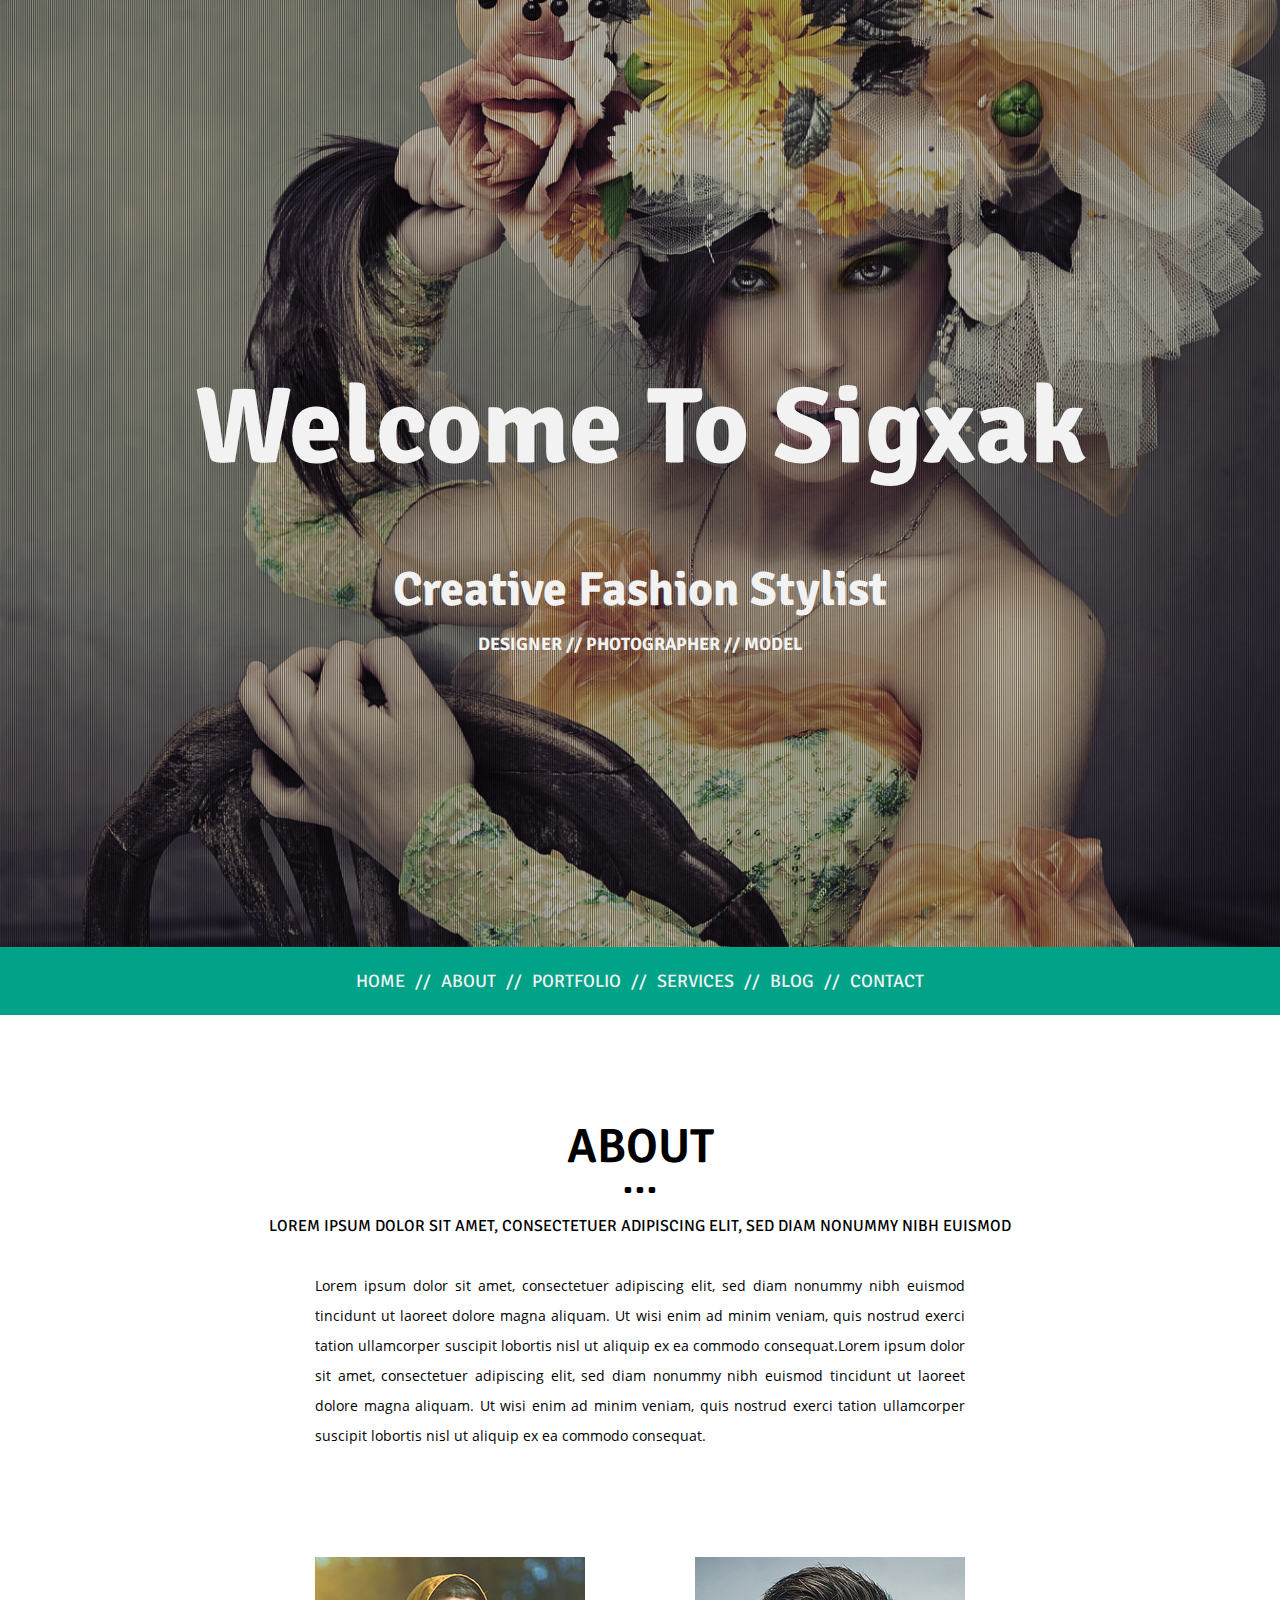
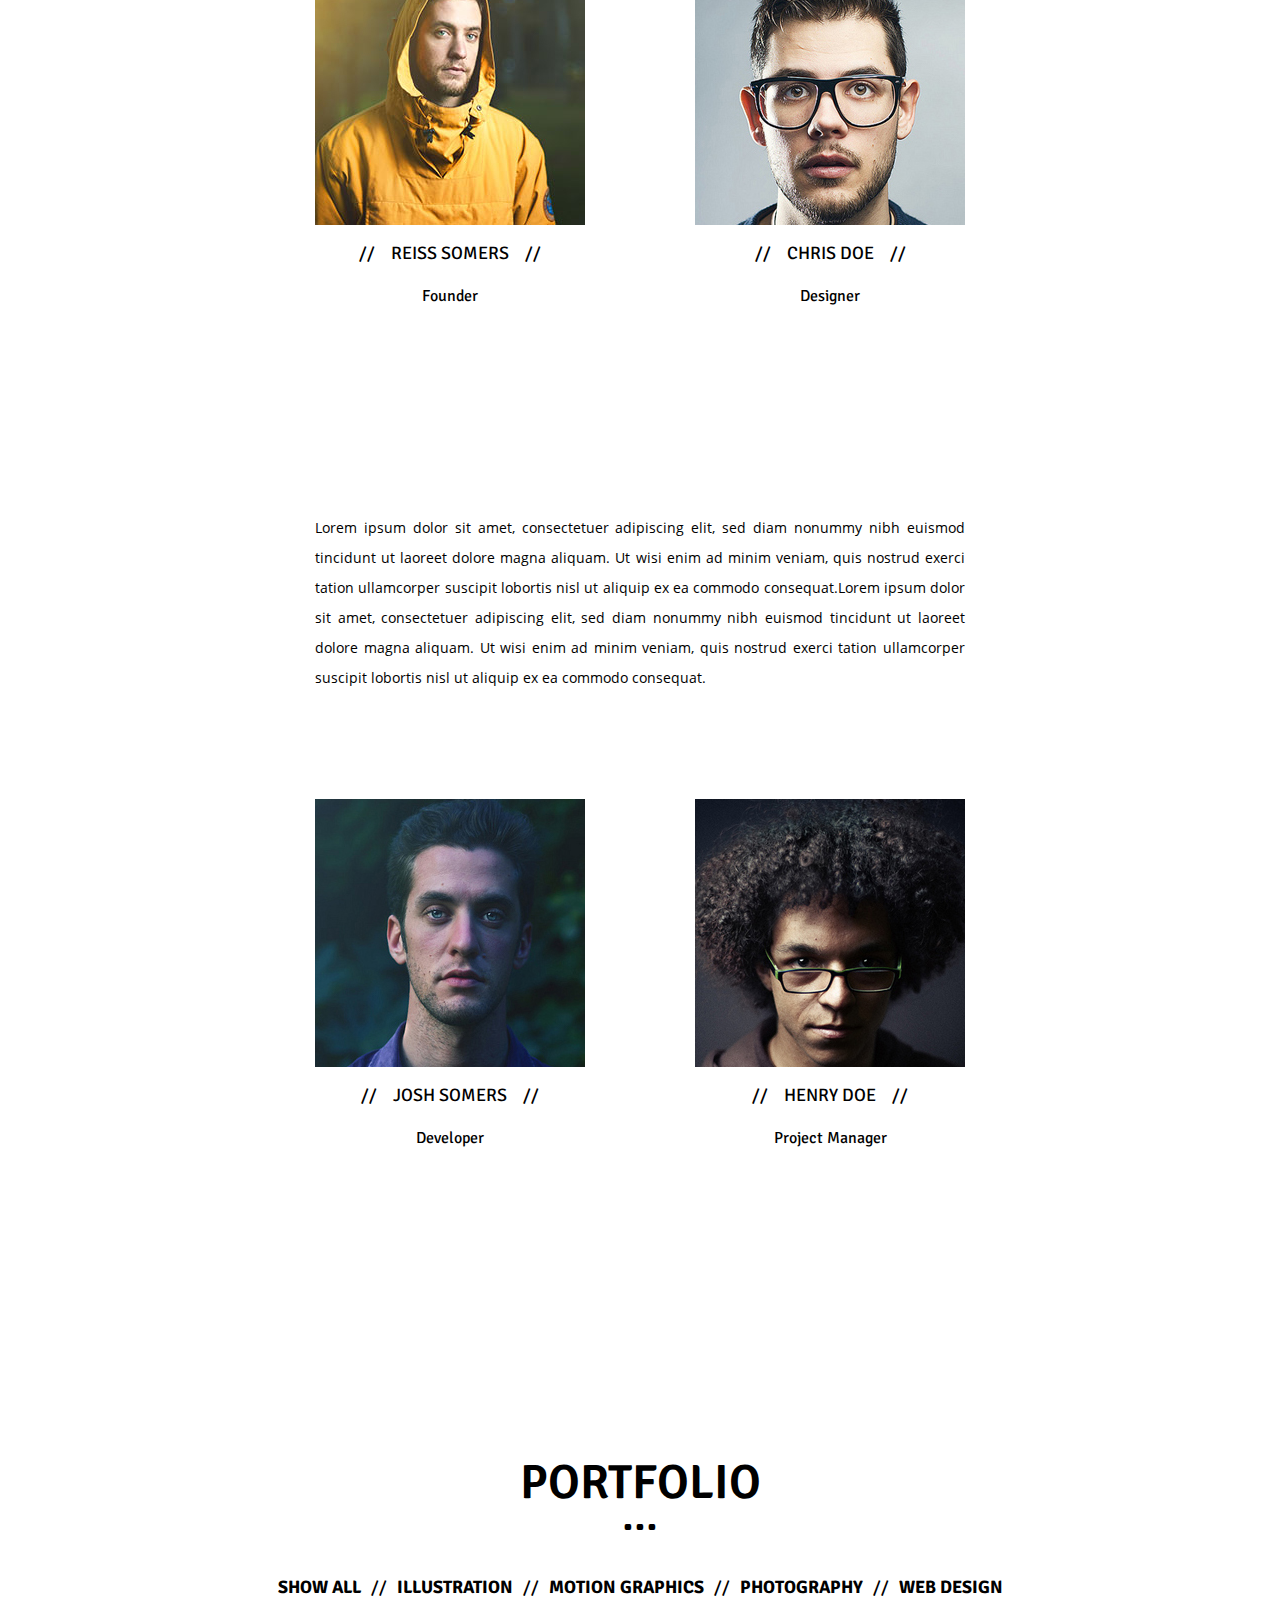
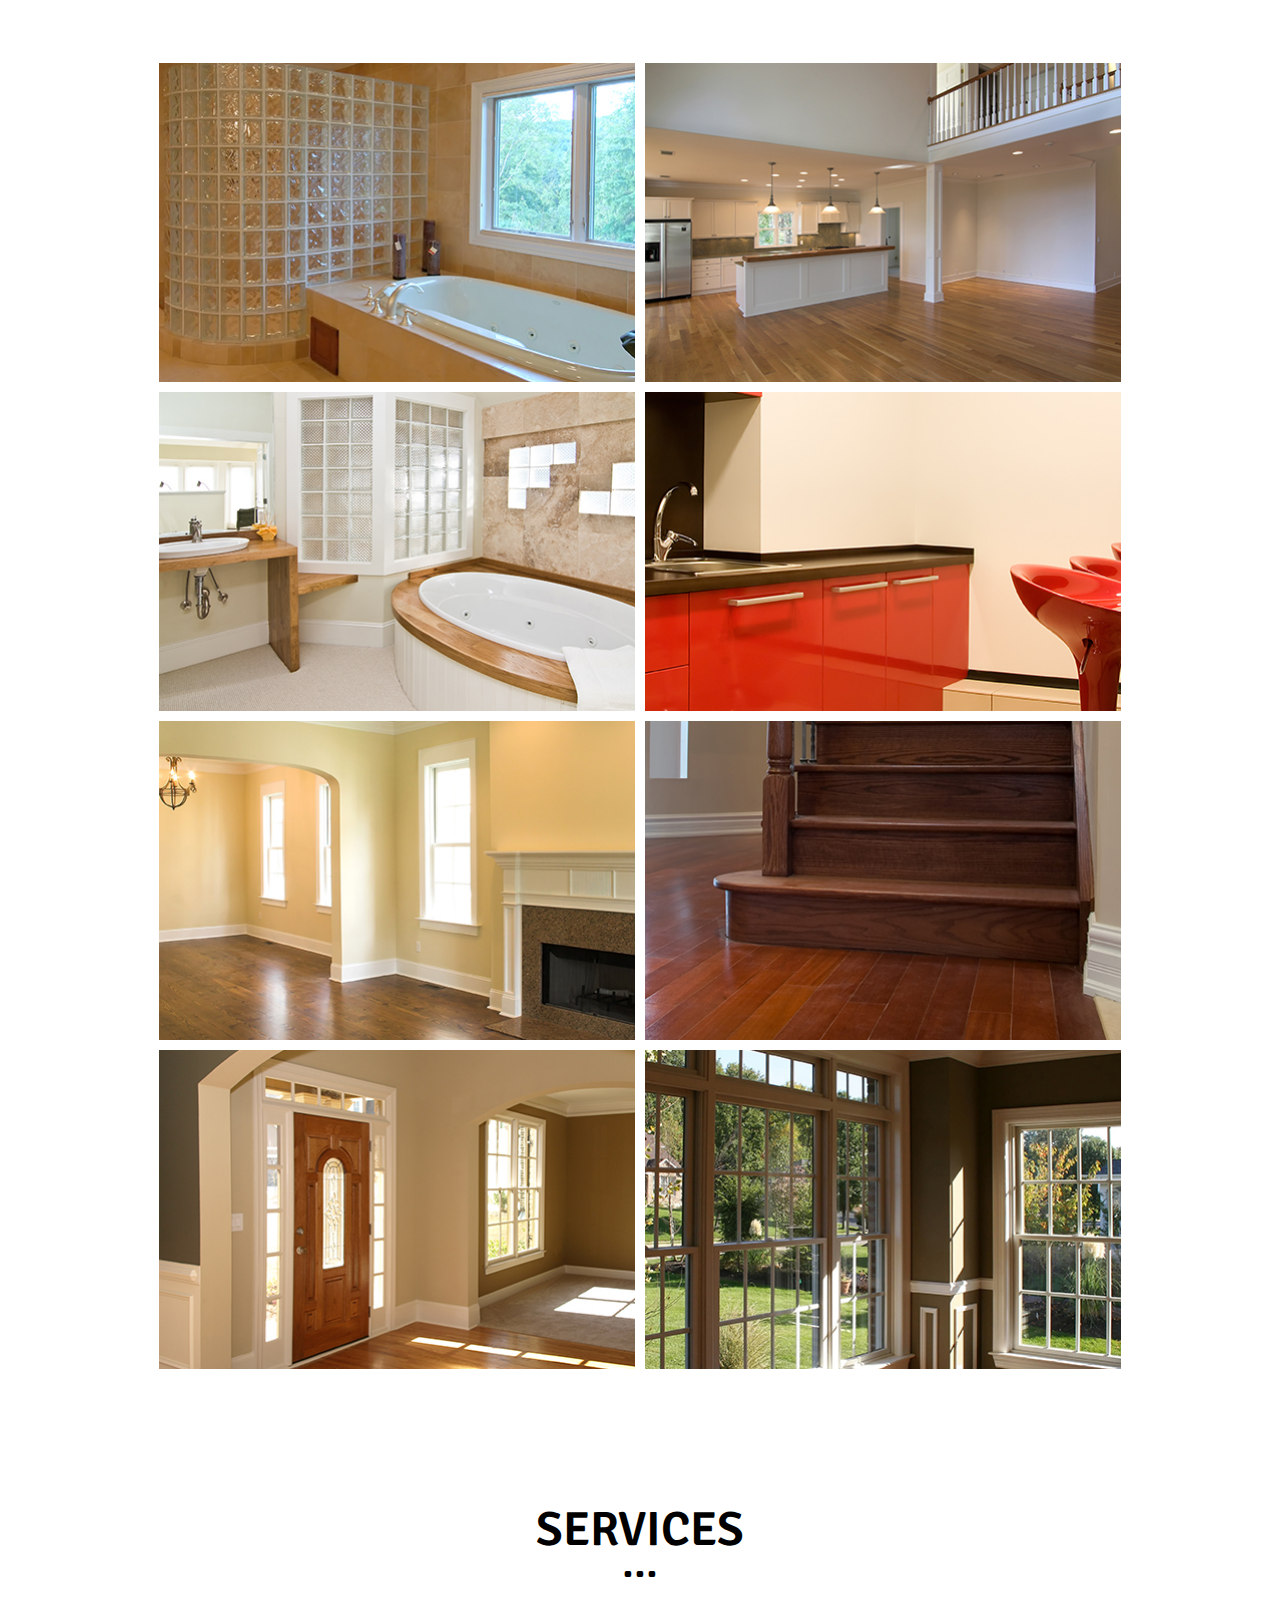
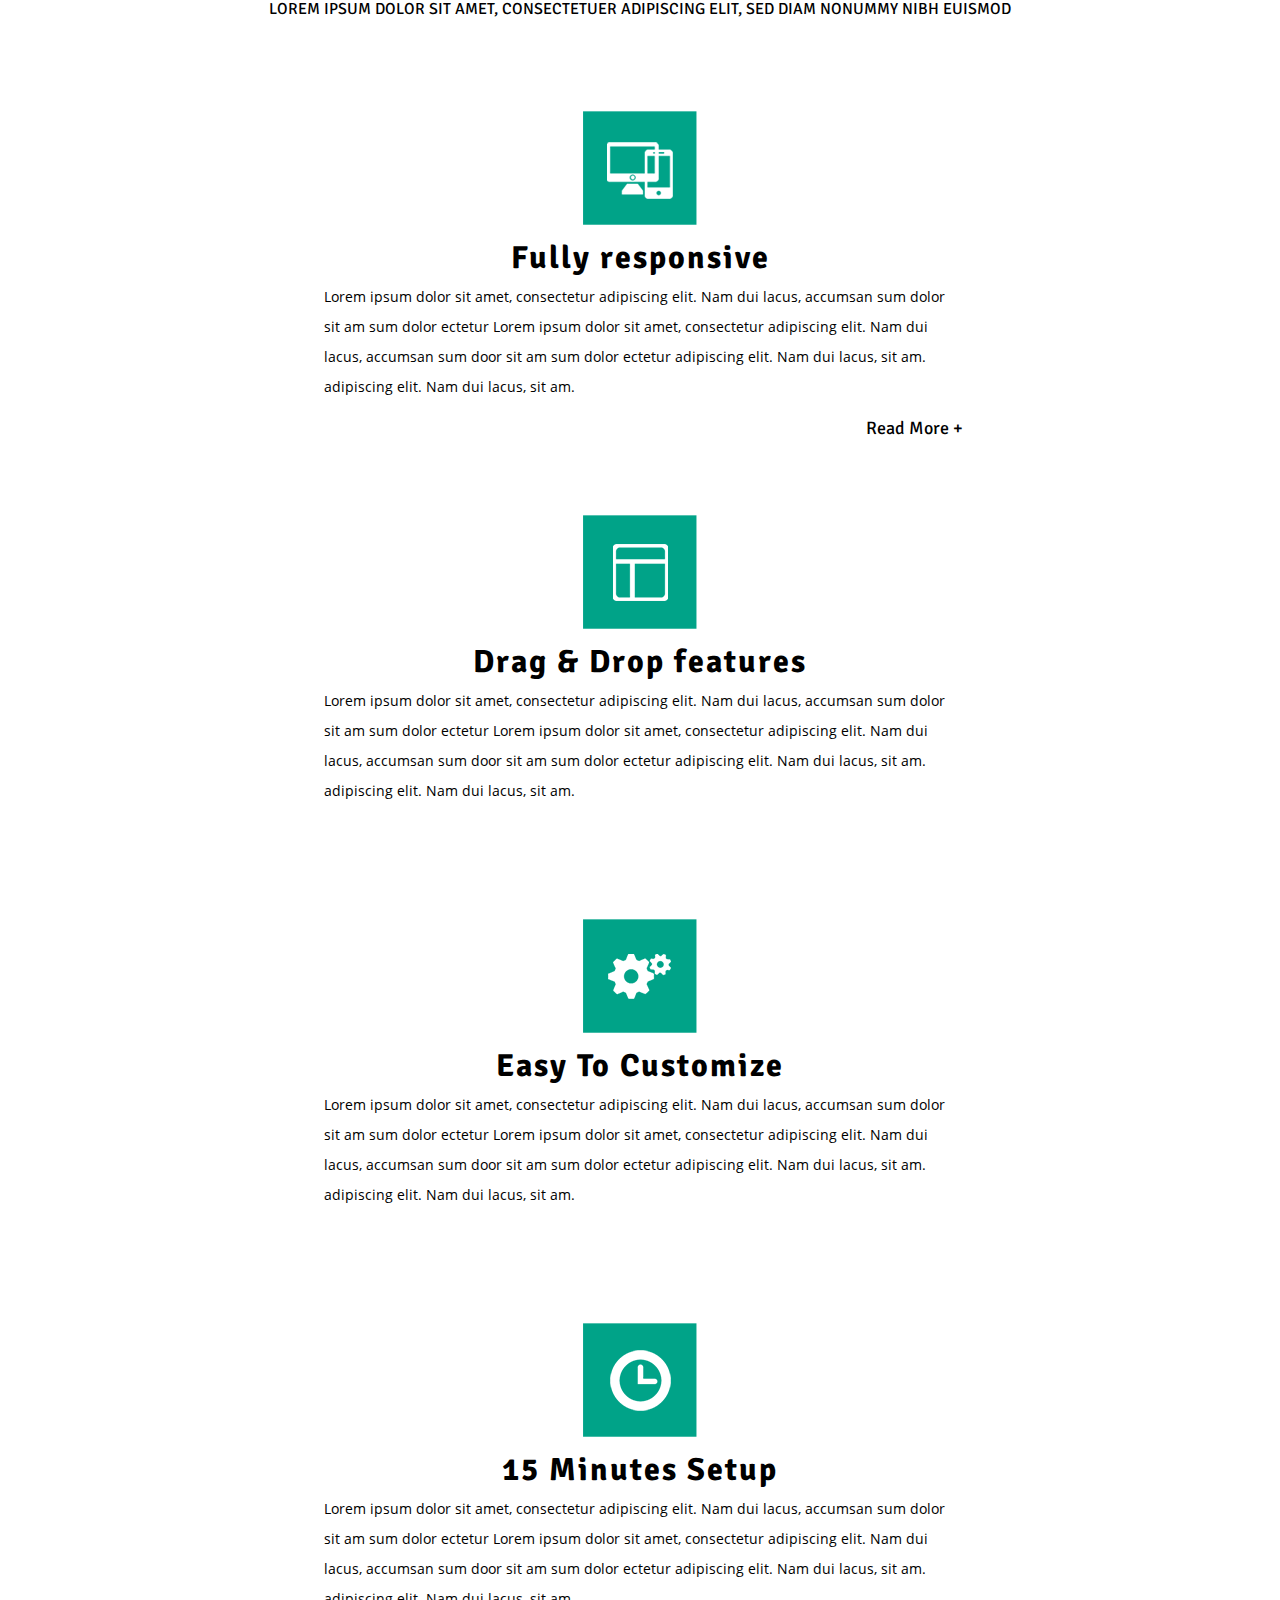
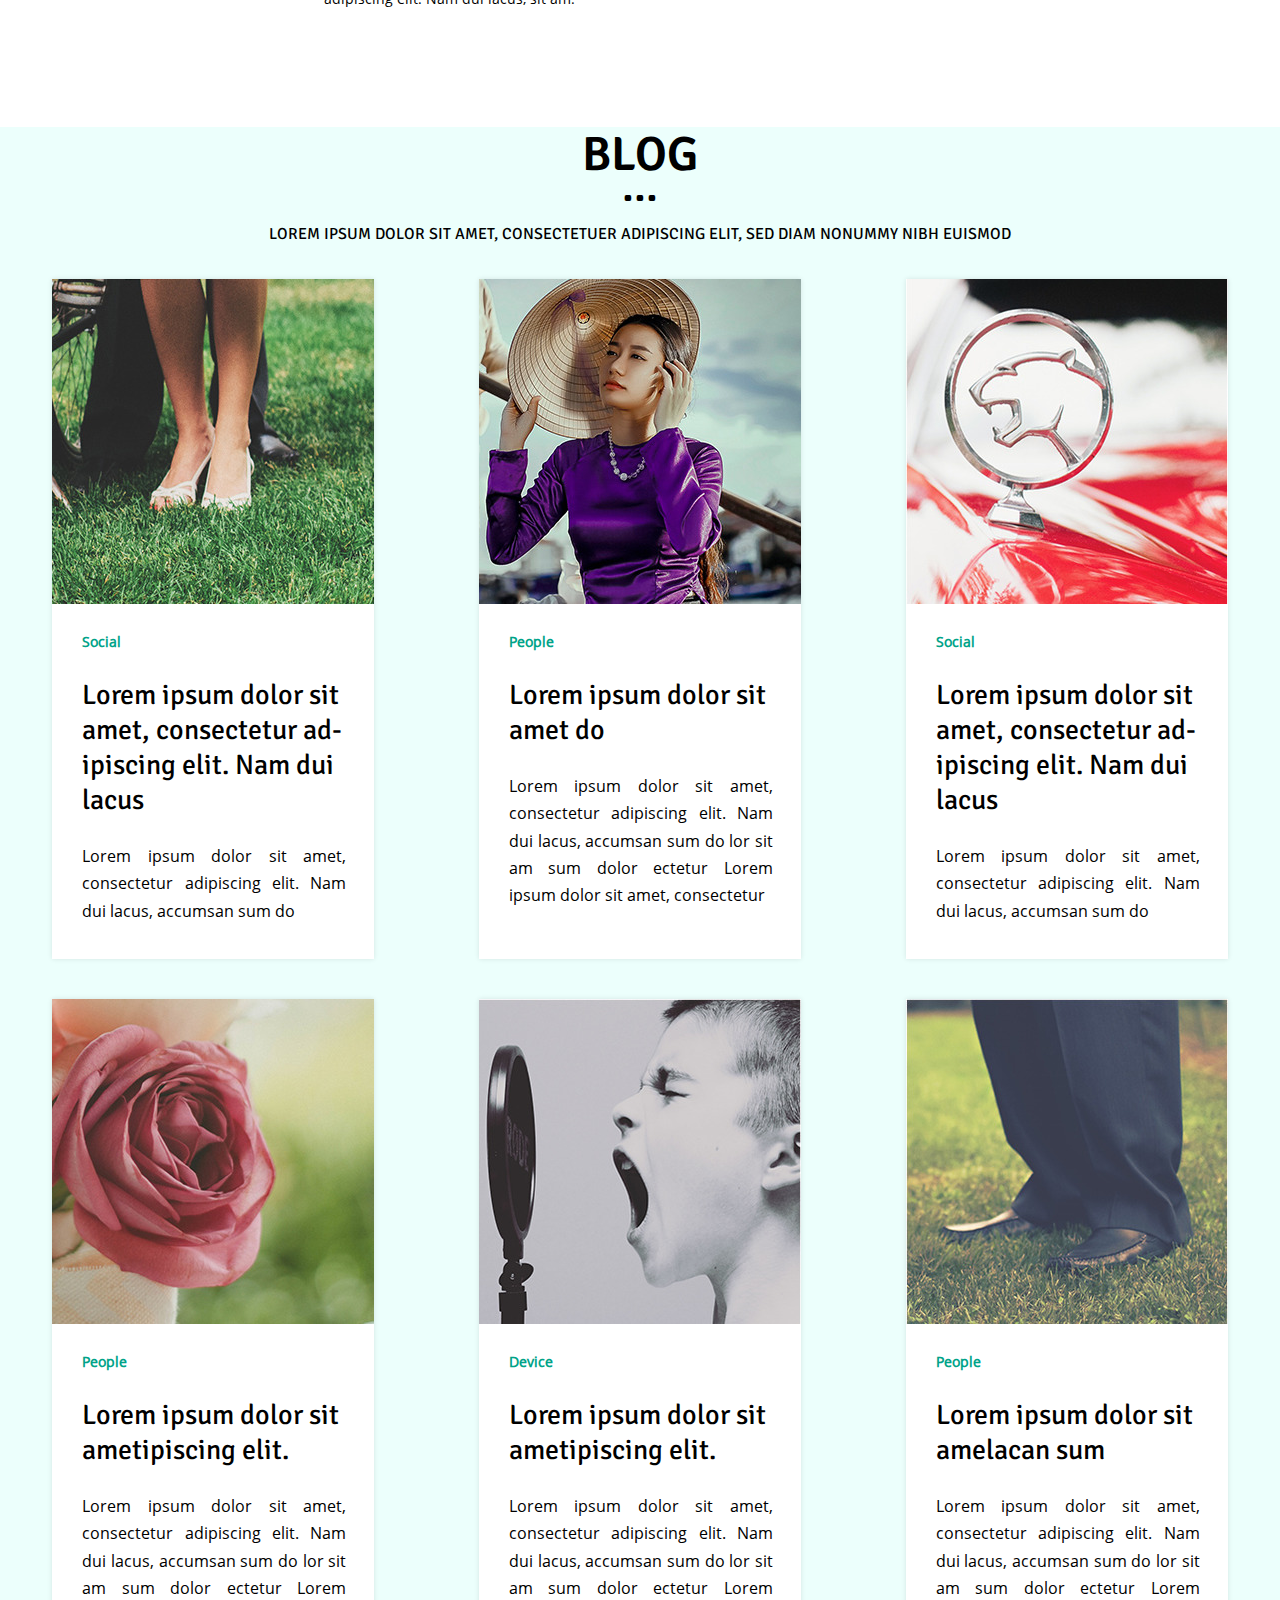
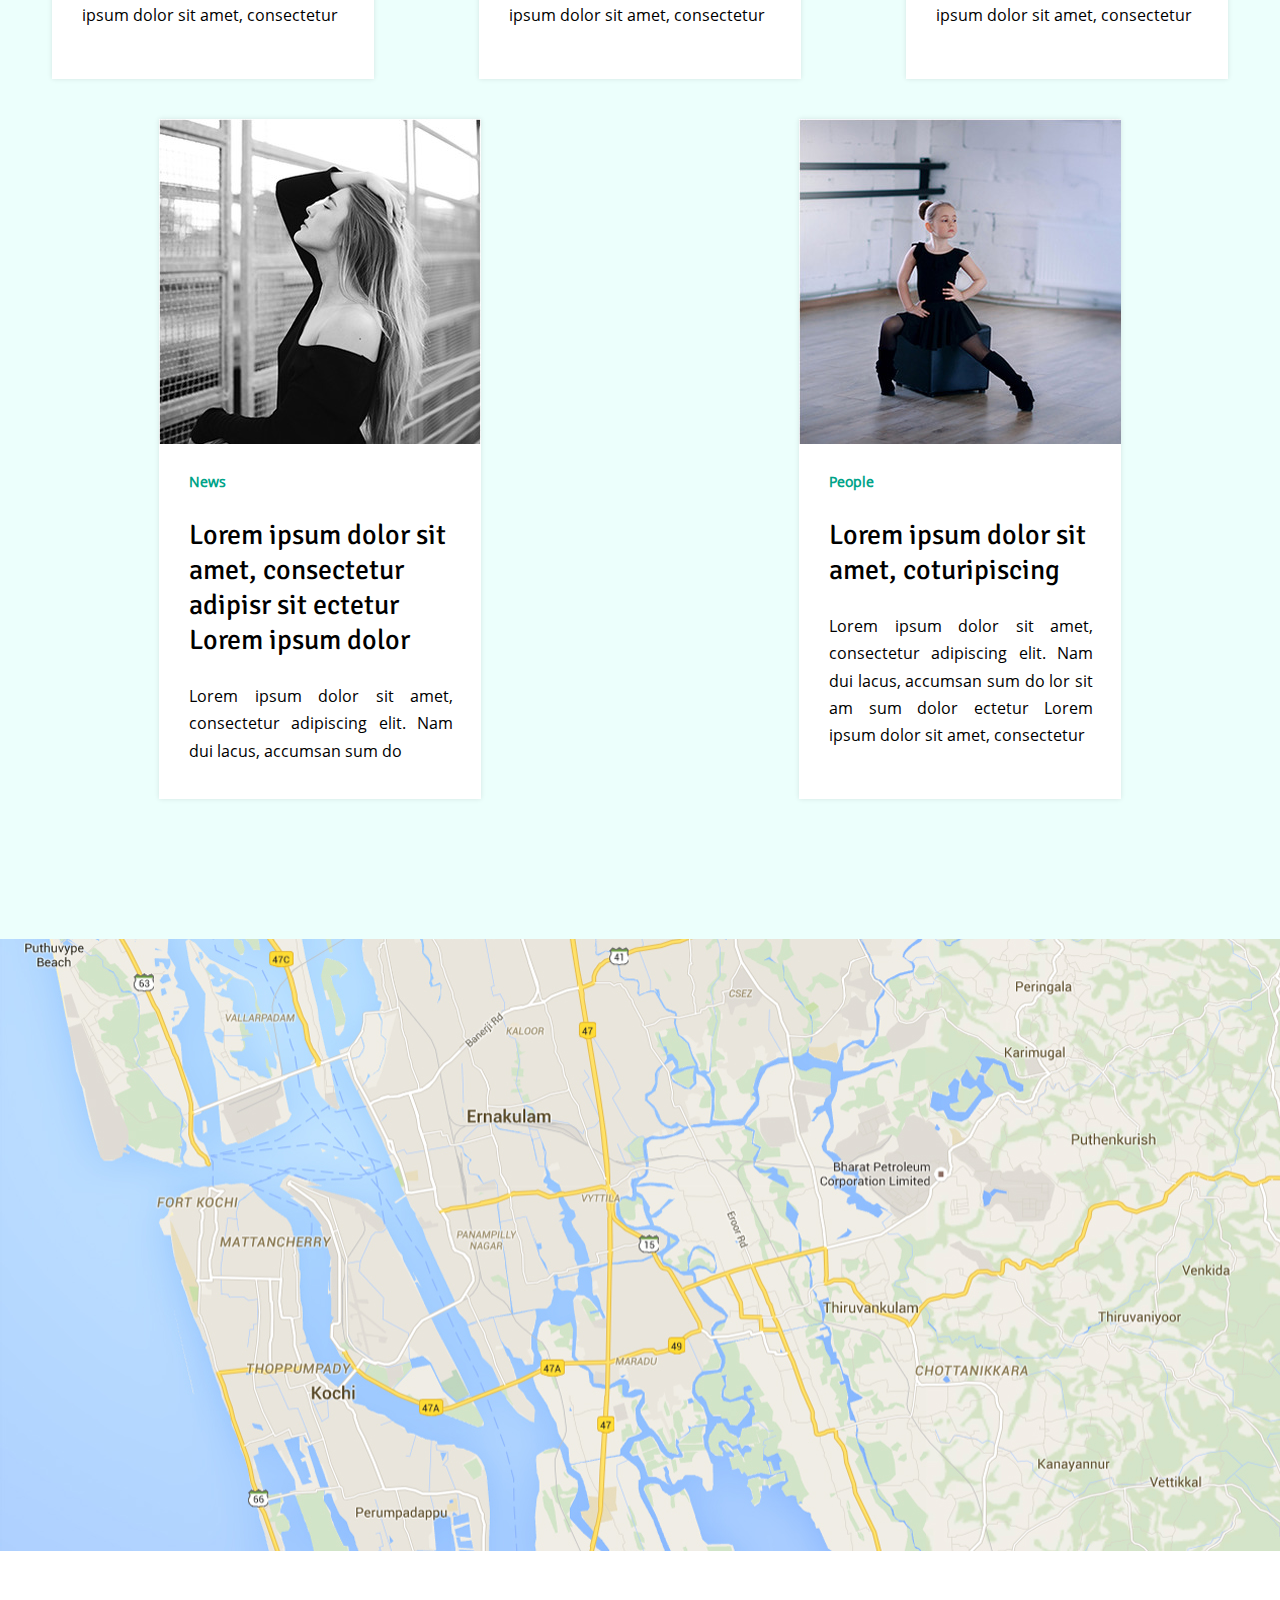
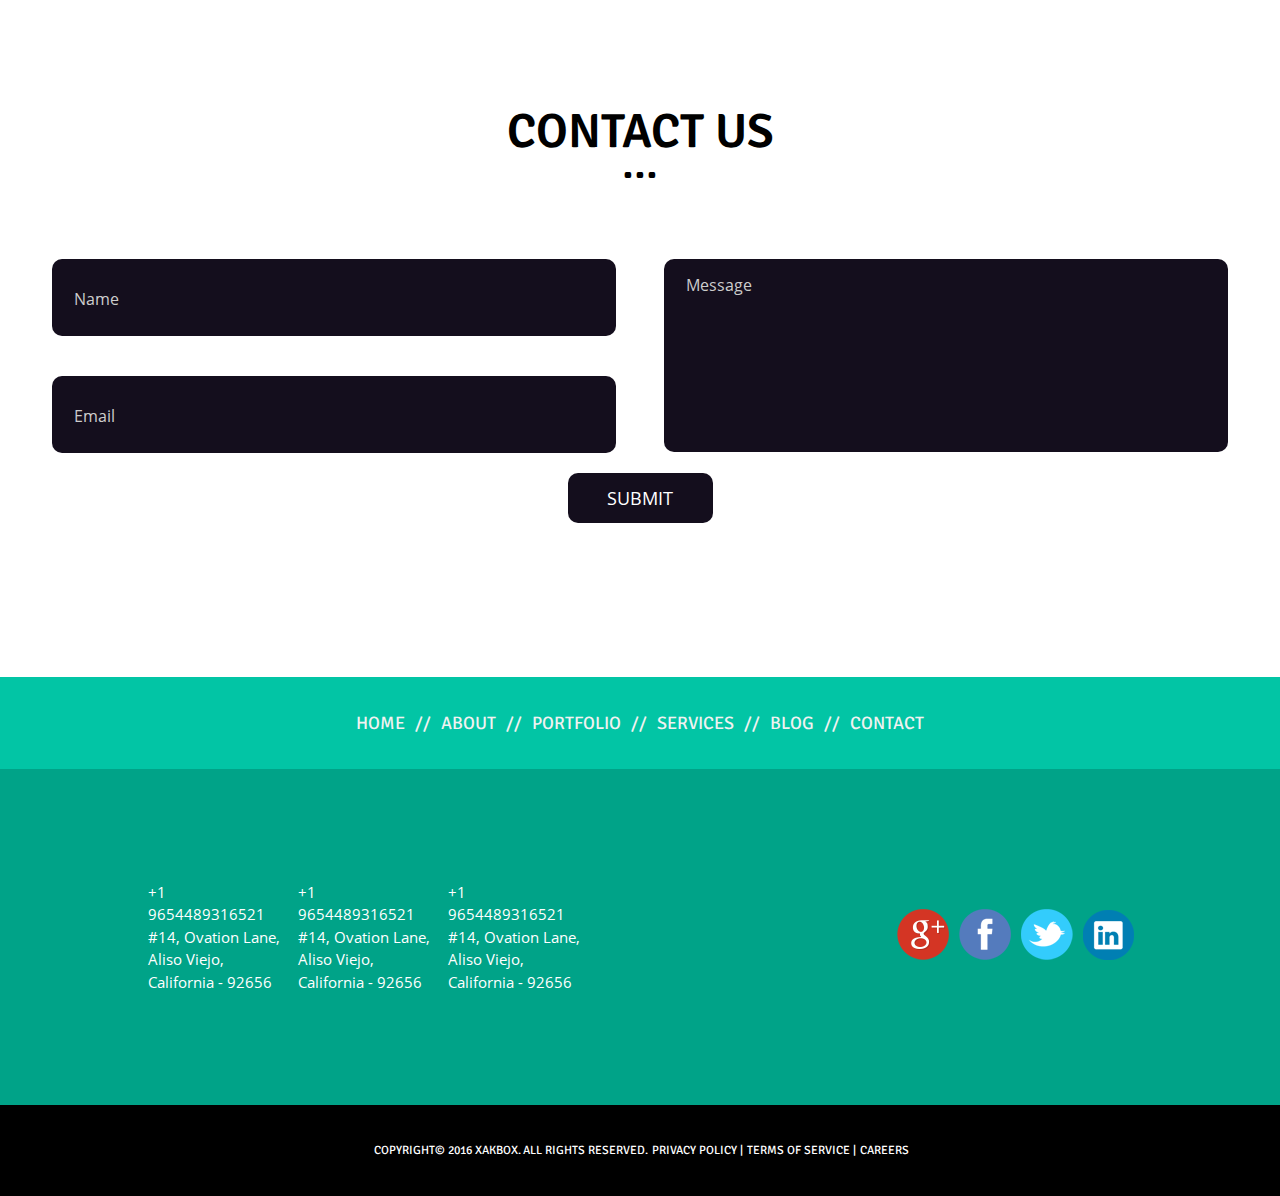
<file: Sighak-landing-page/index.html>
<!DOCTYPE html>
<html lang="en">
<head>
	<meta charset="UTF-8">
	<meta name="viewport" content="width=device-width,initial-scale=1">
	<link rel="stylesheet" href="styles/style.css">
	<link rel="stylesheet" href="styles/normalize.css">
	<link rel="stylesheet" href="styles/fonts.css">
	<link href="https://fonts.googleapis.com/css?family=Signika:400,600" rel="stylesheet">
	<title>Document</title>
</head>
<body>



<header class="header">

	<div class="header__background">


		<h1 class="background__title">Welcome To Sigxak</h1>
		<span class="title__description">Creative Fashion Stylist</span>
		<span class="title___description">Designer // Photographer // Model</span>


	</div>


	<div class="header__nav">

		<div class="header__logo">

			<a href="first_landing.html" class="logo__link"><img src="images/logo3.png" alt="SigHak" class="logo__img"></a>

		</div>


		<ul class="nav__menu">

			<li class="menu__items"><a href="#1" class="menu__links">Home</a></li>
			<li class="menu__items"><a href="#2" class="menu__links">About</a></li>
			<li class="menu__items"><a href="#3" class="menu__links">Portfolio</a></li>
			<li class="menu__items"><a href="#4" class="menu__links">Services</a></li>
			<li class="menu__items"><a href="#5" class="menu__links">Blog</a></li>
			<li class="menu__items"><a href="#6" class="menu__links">Contact</a></li>


		</ul>


		<div class="nav__menu__burger">

			<span class="burger__menu"></span>

		</div>

		<div class="nav__menu__background">


		</div>

	</div>

</header>



<section class="about">


	<div class="about__wrapper">

		<div class="about__title__description__wrapper">

			<span class="about__title">About</span>

			<p class="about__description">Lorem ipsum dolor sit amet, consectetuer adipiscing elit, sed diam nonummy nibh euismod</p>

		</div>


		<div class="about__content__wrapper">


				<div class="about__content__elements">

					<span class="about__content__text">Lorem ipsum dolor sit amet, consectetuer adipiscing elit, sed diam nonummy nibh euismod tincidunt ut laoreet dolore magna aliquam. Ut wisi enim ad minim veniam, quis nostrud exerci tation ullamcorper suscipit lobortis nisl ut aliquip ex ea commodo consequat.Lorem ipsum dolor sit amet, consectetuer adipiscing elit, sed diam nonummy nibh euismod tincidunt ut laoreet dolore magna aliquam. Ut wisi enim ad minim veniam, quis nostrud exerci tation ullamcorper suscipit lobortis nisl ut aliquip ex ea commodo consequat. </span>


					<div class="about__creators">


						<div class="creators__image__info">
							<img src="images/reiss.jpg" alt="" class="creator__image">
							<p class="creator__name">Reiss Somers</p>
							<p class="creator__position">Founder</p>
							<p class="creator__about__info">Lorem ipsum par de late ddolor sit amet, consectetuer adipiscing fe elit, sed diam Lorem ipsum dolor ret tes ople sit amet, consectetuer adipiscing elit, sed diam</p>
							<div class="creator__social__links">
								<a href="#7"><img src="images/facebook.png" alt="" class="social__image"></a>
								<a href="#8"><img src="images/twitter.png" alt="" class="social__image"></a>
								<a href="#9"><img src="images/instagram.png" alt="" class="social__image"></a>
								<a href="#10"><img src="images/vimeo.png" alt="" class="social__image"></a>
							</div>
						</div>

						<div class="creators__image__info">
							<img src="images/chris.jpg" alt="" class="creator__image">
							<p class="creator__name">Chris Doe</p>
							<p class="creator__position">Designer</p>
							<p class="creator__about__info">Lorem ipsum par de late ddolor sit amet, consectetuer adipiscing fe elit, sed diam Lorem ipsum dolor ret tes ople sit amet, consectetuer adipiscing elit, sed diam</p>
							<div class="creator__social__links">
								<a href="#7"><img src="images/facebook.png" alt="" class="social__image"></a>
								<a href="#8"><img src="images/twitter.png" alt="" class="social__image"></a>
								<a href="#9"><img src="images/instagram.png" alt="" class="social__image"></a>
								<a href="#10"><img src="images/vimeo.png" alt="" class="social__image"></a>
							</div>
						</div>
					</div>



				</div>


				<div class="about__content__elements">

					<span class="about__content__text">Lorem ipsum dolor sit amet, consectetuer adipiscing elit, sed diam nonummy nibh euismod tincidunt ut laoreet dolore magna aliquam. Ut wisi enim ad minim veniam, quis nostrud exerci tation ullamcorper suscipit lobortis nisl ut aliquip ex ea commodo consequat.Lorem ipsum dolor sit amet, consectetuer adipiscing elit, sed diam nonummy nibh euismod tincidunt ut laoreet dolore magna aliquam. Ut wisi enim ad minim veniam, quis nostrud exerci tation ullamcorper suscipit lobortis nisl ut aliquip ex ea commodo consequat. </span>


					<div class="about__creators">

						<div class="creators__image__info">
							<img src="images/josh.jpg" alt="" class="creator__image">
							<p class="creator__name">Josh Somers</p>
							<p class="creator__position">Developer</p>
							<p class="creator__about__info">Lorem ipsum par de late ddolor sit amet, consectetuer adipiscing fe elit, sed diam Lorem ipsum dolor ret tes ople sit amet, consectetuer adipiscing elit, sed diam</p>
							<div class="creator__social__links">
								<a href="#7"><img src="images/facebook.png" alt="" class="social__image"></a>
								<a href="#8"><img src="images/twitter.png" alt="" class="social__image"></a>
								<a href="#9"><img src="images/instagram.png" alt="" class="social__image"></a>
								<a href="#10"><img src="images/vimeo.png" alt="" class="social__image"></a>
							</div>
						</div>

						<div class="creators__image__info">
							<img src="images/henry.jpg" alt="" class="creator__image">
							<p class="creator__name">Henry Doe</p>
							<p class="creator__position">Project Manager</p>
							<p class="creator__about__info">Lorem ipsum par de late ddolor sit amet, consectetuer adipiscing fe elit, sed diam Lorem ipsum dolor ret tes ople sit amet, consectetuer adipiscing elit, sed diam</p>
							<div class="creator__social__links">
								<a href="#7"><img src="images/facebook.png" alt="" class="social__image"></a>
								<a href="#8"><img src="images/twitter.png" alt="" class="social__image"></a>
								<a href="#9"><img src="images/instagram.png" alt="" class="social__image"></a>
								<a href="#10"><img src="images/vimeo.png" alt="" class="social__image"></a>
							</div>
						</div>
					</div>

				</div>


		</div>



	</div>


</section>


<section class="portfolio">


	<div class="portfolio__title__description__wrapper">

		<span class="portfolio__title">Portfolio</span>

		<ul class="portfolio__description__menu">

			<li class="portfolio__menu__items"><a href="#11" class="portfolio__menu__links">Show All</a></li>
			<li class="portfolio__menu__items"><a href="#12" class="portfolio__menu__links">Illustration</a></li>
			<li class="portfolio__menu__items"><a href="#13" class="portfolio__menu__links">Motion Graphics</a></li>
			<li class="portfolio__menu__items"><a href="#14" class="portfolio__menu__links">Photography</a></li>
			<li class="portfolio__menu__items"><a href="#15" class="portfolio__menu__links">Web Design</a></li>


		</ul>

	</div>




	<div class="portfolio__content__wrapper">

		<div class="portfolio__content__item" onclick="">
			<p class="portfolio__img__title">App Landing Page</p>
			<p class="portfolio__img__description">Web Design</p>
			<span class="portfolio__img__item"></span>
			<img src="images/portfolio_images/1.jpg" alt="" width="475.75" class="portfolio__img">
        </div>

		<div class="portfolio__content__item" onclick="">
			<p class="portfolio__img__title">App Landing Page</p>
			<p class="portfolio__img__description">Web Design</p>
			<span class="portfolio__img__item"></span>
			<img src="images/portfolio_images/2.jpg" alt="" width="475.75" class="portfolio__img">
		</div>

		<div class="portfolio__content__item" onclick="">
			<p class="portfolio__img__title">App Landing Page</p>
			<p class="portfolio__img__description">Web Design</p>
			<span class="portfolio__img__item"></span>
			<img src="images/portfolio_images/3.jpg" alt="" width="475.75" class="portfolio__img">
		</div>

		<div class="portfolio__content__item" onclick="">
			<p class="portfolio__img__title">App Landing Page</p>
			<p class="portfolio__img__description">Web Design</p>
			<span class="portfolio__img__item"></span>
			<img src="images/portfolio_images/4.jpg" alt="" width="475.75" class="portfolio__img">
		</div>

		<div class="portfolio__content__item" onclick="">
			<p class="portfolio__img__title">App Landing Page</p>
			<p class="portfolio__img__description">Web Design</p>
			<span class="portfolio__img__item"></span>
			<img src="images/portfolio_images/5.jpg" alt="" width="475.75" class="portfolio__img">
		</div>

		<div class="portfolio__content__item" onclick="">
			<p class="portfolio__img__title">App Landing Page</p>
			<p class="portfolio__img__description">Web Design</p>
			<span class="portfolio__img__item"></span>
			<img src="images/portfolio_images/6.jpg" alt="" width="475.75" class="portfolio__img">
		</div>

		<div class="portfolio__content__item" onclick="">
			<p class="portfolio__img__title">App Landing Page</p>
			<p class="portfolio__img__description">Web Design</p>
			<span class="portfolio__img__item"></span>
			<img src="images/portfolio_images/7.jpg" alt="" width="475.75" class="portfolio__img">
		</div>

		<div class="portfolio__content__item" onclick="">
			<p class="portfolio__img__title">App Landing Page</p>
			<p class="portfolio__img__description">Web Design</p>
			<span class="portfolio__img__item"></span>
			<img src="images/portfolio_images/8.jpg" alt="" width="475.75" class="portfolio__img">
		</div>


	</div>


</section>



<section class="services">

	<div class="services__wrapper">

		<div class="services__title__description__wrapper">

			<span class="services__title">Services</span>

			<p class="services__description">Lorem ipsum dolor sit amet, consectetuer adipiscing elit, sed diam nonummy nibh euismod</p>

		</div>



		<div class="services__content__wrapper">

			<div class="services__advantage__block">

				<div class="services__advantage__item">

					<span class="advantage__image"></span>
					<h1 class="advantage__title">Fully responsive</h1>
					<p class="advantage__text">Lorem ipsum dolor sit amet, consectetur adipiscing elit. Nam dui lacus, accumsan sum dolor sit am sum dolor ectetur Lorem ipsum dolor sit amet, consectetur adipiscing elit. Nam dui lacus, accumsan sum door sit am sum dolor ectetur adipiscing elit. Nam dui lacus, sit am. adipiscing elit. Nam dui lacus, sit am.</p>
					<p class="advantage__readmore"><a href="#51" class="advantage__readmore__link">Read More +</a></p>

				</div>


				<div class="services__advantage__item">

					<span class="advantage__image"></span>
					<h1 class="advantage__title">Drag & Drop features</h1>
					<p class="advantage__text">Lorem ipsum dolor sit amet, consectetur adipiscing elit. Nam dui lacus, accumsan sum dolor sit am sum dolor ectetur Lorem ipsum dolor sit amet, consectetur adipiscing elit. Nam dui lacus, accumsan sum door sit am sum dolor ectetur adipiscing elit. Nam dui lacus, sit am. adipiscing elit. Nam dui lacus, sit am.</p>

				</div>

			</div>



			<div class="services__advantage__block">

				<div class="services__advantage__item">

					<span class="advantage__image"></span>
					<h1 class="advantage__title">Easy To Customize</h1>
					<p class="advantage__text">Lorem ipsum dolor sit amet, consectetur adipiscing elit. Nam dui lacus, accumsan sum dolor sit am sum dolor ectetur Lorem ipsum dolor sit amet, consectetur adipiscing elit. Nam dui lacus, accumsan sum door sit am sum dolor ectetur adipiscing elit. Nam dui lacus, sit am. adipiscing elit. Nam dui lacus, sit am.</p>

				</div>


				<div class="services__advantage__item">

					<span class="advantage__image"></span>
					<h1 class="advantage__title">15 Minutes Setup</h1>
					<p class="advantage__text">Lorem ipsum dolor sit amet, consectetur adipiscing elit. Nam dui lacus, accumsan sum dolor sit am sum dolor ectetur Lorem ipsum dolor sit amet, consectetur adipiscing elit. Nam dui lacus, accumsan sum door sit am sum dolor ectetur adipiscing elit. Nam dui lacus, sit am. adipiscing elit. Nam dui lacus, sit am.</p>

				</div>

			</div>

		</div>

	</div>

</section>



<section class="blog">

	<div class="blog__wrapper">

		<div class="blog__title__description__wrapper">

			<span class="blog__title">Blog</span>

			<p class="blog__description">Lorem ipsum dolor sit amet, consectetuer adipiscing elit, sed diam nonummy nibh euismod</p>

		</div>


		<div class="blog__content__wrapper">

				<div class="blog__content__item">

					<img src="images/blog_images/n1.jpg" alt="" class="blog__item__image">

					<p class="blog__item__category">Social</p>

					<p class="blog__item__title">Lorem ipsum dolor sit amet, consectetur ad-ipiscing elit. Nam dui lacus</p>

					<p class="blog__item__text">Lorem ipsum dolor sit amet, consectetur adipiscing elit. Nam dui lacus, accumsan sum do</p>

				</div>


				<div class="blog__content__item">

					<img src="images/blog_images/n2.jpg" alt="" class="blog__item__image">

					<p class="blog__item__category">People</p>

					<p class="blog__item__title">Lorem ipsum dolor sit amet do</p>

					<p class="blog__item__text">Lorem ipsum dolor sit amet, consectetur adipiscing elit. Nam dui lacus, accumsan sum do
lor sit am sum dolor ectetur Lorem ipsum dolor sit amet, consectetur </p>

				</div>


				<div class="blog__content__item">

					<img src="images/blog_images/n3.jpg" alt="" class="blog__item__image">

					<p class="blog__item__category">Social</p>

					<p class="blog__item__title">Lorem ipsum dolor sit amet, consectetur ad-ipiscing elit. Nam dui lacus</p>

					<p class="blog__item__text">Lorem ipsum dolor sit amet, consectetur adipiscing elit. Nam dui lacus, accumsan sum do</p>

				</div>


				<div class="blog__content__item">

					<img src="images/blog_images/n4.jpg" alt="" class="blog__item__image">

					<p class="blog__item__category">People</p>

					<p class="blog__item__title">Lorem ipsum dolor sit ametipiscing elit.</p>

					<p class="blog__item__text">Lorem ipsum dolor sit amet, consectetur adipiscing elit. Nam dui lacus, accumsan sum do
lor sit am sum dolor ectetur Lorem ipsum dolor sit amet, consectetur </p>

				</div>


				<div class="blog__content__item">

					<img src="images/blog_images/n5.jpg" alt="" class="blog__item__image">

					<p class="blog__item__category">Device</p>

					<p class="blog__item__title">Lorem ipsum dolor sit ametipiscing elit.</p>

					<p class="blog__item__text">Lorem ipsum dolor sit amet, consectetur adipiscing elit. Nam dui lacus, accumsan sum do
lor sit am sum dolor ectetur Lorem ipsum dolor sit amet, consectetur </p>

				</div>


				<div class="blog__content__item">

					<img src="images/blog_images/n6.jpg" alt="" class="blog__item__image">

					<p class="blog__item__category">People</p>

					<p class="blog__item__title">Lorem ipsum dolor sit amelacan sum</p>

					<p class="blog__item__text">Lorem ipsum dolor sit amet, consectetur adipiscing elit. Nam dui lacus, accumsan sum do
lor sit am sum dolor ectetur Lorem ipsum dolor sit amet, consectetur </p>

				</div>


				<div class="blog__content__item">

					<img src="images/blog_images/n7.jpg" alt="" class="blog__item__image">

					<p class="blog__item__category">News</p>

					<p class="blog__item__title">Lorem ipsum dolor sit amet, consectetur adipisr sit ectetur Lorem ipsum dolor</p>

					<p class="blog__item__text">Lorem ipsum dolor sit amet, consectetur adipiscing elit. Nam dui lacus, accumsan sum do</p>

				</div>


				<div class="blog__content__item">

					<img src="images/blog_images/n8.jpg" alt="" class="blog__item__image">

					<p class="blog__item__category">People</p>

					<p class="blog__item__title">Lorem ipsum dolor sit amet, coturipiscing </p>

					<p class="blog__item__text">Lorem ipsum dolor sit amet, consectetur adipiscing elit. Nam dui lacus, accumsan sum do
lor sit am sum dolor ectetur Lorem ipsum dolor sit amet, consectetur </p>

				</div>



		</div>

	</div>


</section>


<section class="map">

	<div class="map__background"></div>

</section>

<section class="contactUs">

		<div class="contactUs__wrapper">

				<div class="contactUs__title__wrapper">

					<span class="contactUs__title">Contact Us</span>

				</div>


				<div class="contactUs__form__wrapper">

					<form action="" class="contactUs__form">

						<div class="contactUs__items__wrapper">
							<input type="text" name="name" class="form__name__item" autocomplete="off" placeholder="Name">
							<input type="text" name="email" class="form__email__item" autocomplete="off" placeholder="Email">
							<textarea name="" class="form__message__item" placeholder="Message"></textarea>
						</div>

						<div class="contactUs__submit__wrapper"><input type="submit" class="form__submit__item" value="Submit"></div>

					</form>

				</div.>
		</div>

</section>



<footer class="footer">

	<nav class="footer__nav">

			<ul class="footer__nav__menu">

					<li class="menu__items"><a href="#1" class="menu__links">Home</a></li>
					<li class="menu__items"><a href="#2" class="menu__links">About</a></li>
					<li class="menu__items"><a href="#3" class="menu__links">Portfolio</a></li>
					<li class="menu__items"><a href="#4" class="menu__links">Services</a></li>
					<li class="menu__items"><a href="#5" class="menu__links">Blog</a></li>
					<li class="menu__items"><a href="#6" class="menu__links">Contact</a></li>


				</ul>

	</nav>


	<div class="footer__background">

		<div class="footer__adresses__wrapper">

			<div class="footer__adresses__block">

				<div class="footer__adresses__item">

					<p class="footer__adresses__text">+1 9654489316521
								#14, Ovation Lane,
								Aliso Viejo,
								California - 92656
					</p>

				</div>

				<div class="footer__adresses__item">

					<p class="footer__adresses__text">+1 9654489316521
								#14, Ovation Lane,
								Aliso Viejo,
								California - 92656
					</p>

				</div>

				<div class="footer__adresses__item">

					<p class="footer__adresses__text">+1 9654489316521
								#14, Ovation Lane,
								Aliso Viejo,
								California - 92656
					</p>

				</div>

			</div>


			<div class="footer__adresses__block">

				<div class="footer__images__wrapper">
						<a href="#33" class="footer__adresses__img"><img src="images/footer_images/g.png" alt=""></a>
						<a href="#33" class="footer__adresses__img"><img src="images/footer_images/f.png" alt=""></a>
						<a href="#33" class="footer__adresses__img"><img src="images/footer_images/t.png" alt=""></a>
						<a href="#33" class="footer__adresses__img"><img src="images/footer_images/i.png" alt=""></a>
				</div>


			</div>

		</div>

	</div>


	<div class="footer__policy__block">

		<ul class="footer__policy__wrapper">
			<li class="footer__policy__text">Copyright© 2016 XakBoX.</li>
			<li class="footer__policy__text">All rights reserved.</li>
			<a href="#86" class="footer__policy__links"><li class="footer__policy__text"> Privacy Policy |</li></a>
			<a href="#86" class="footer__policy__links"><li class="footer__policy__text">Terms of Service |</li></a>
			<a href="#86" class="footer__policy__links"><li class="footer__policy__text">Careers</li></a>
		</ul>

	</div>

</footer>



</body>
</html>
</file>
<file: Sighak-landing-page/styles/style.css>
.header {

	width: 100%;
	height: 1015px;
	margin-bottom: 104px;

}


.header__background {

	background: url(../images/bg.jpg) no-repeat center;
	background-size: cover;
	width: 100%;
	height: 947px;
	display: -webkit-box;
	display: -ms-flexbox;
	display: flex;
	-webkit-box-orient: vertical;
	-webkit-box-direction: normal;
	    -ms-flex-direction: column;
	        flex-direction: column;
	-ms-flex-wrap: wrap;
	    flex-wrap: wrap;
	-webkit-box-pack: center;
	    -ms-flex-pack: center;
	        justify-content: center;
	-webkit-box-align: center;
	    -ms-flex-align: center;
	        align-items: center;
	font-family: 'Signika';
	color: rgb(241, 242, 241);
}




.background__title {

  	font-size: 108px;

}


.title__description {

	font-size: 48px;
	font-weight: bold;
	margin-bottom: 17px;

}



.title___description {

	font-size: 18px;
	font-weight: bold;
	text-transform: uppercase;

}



.header__nav {

	
	width: 100%;
	height: 68px;
	background-color: #00a388;
	display: -webkit-box;
	display: -ms-flexbox;
	display: flex;
	-webkit-box-pack: center;
	    -ms-flex-pack: center;
	        justify-content: center;

}


.header__logo {

	 margin-left: 20px;
	 display: none;

}



.nav__menu__burger {

	margin-right: 20px;
	position: relative;
	width: 30px;
	height: 25px;
	display: none;
	-webkit-box-align: center;
	    -ms-flex-align: center;
	        align-items: center;
	cursor: pointer;
}

.nav__menu__burger:hover .burger__menu:before {

	-webkit-transform: rotate(95deg);

	        transform: rotate(95deg);
	-webkit-transform-origin: center;
	        transform-origin: center;
	-webkit-transition: .5s;
	transition: .5s;

}

.nav__menu__burger:hover .burger__menu {

	-webkit-transform: rotate(132deg);

	        transform: rotate(132deg);
	-webkit-transition: .5s;
	transition: .5s;
}

.nav__menu__burger:hover .burger__menu:after {

	display: none;

}


.nav__menu__burger:hover ~ .nav__menu__background {

	-webkit-transform: translateX(0);

	        transform: translateX(0);
	-webkit-transition: .5s;
	transition: .5s;

}


.burger__menu {

	display: block;
	width: 30px;
	height: 5px;
	background-color: #fff;
	border-radius: 10px;

}


.burger__menu:before,
.burger__menu:after {

	content: '';
	position: absolute;
	display: block;
	width: 30px;
	height: 5px;
	background-color: #fff;
	border-radius: 10px;

}

.burger__menu:before {

	top: 0;

}


.burger__menu:after {

	bottom: 0;

}

.nav__menu__background {

	width: 300px;
	height: 500px;
	background-color: #0cd1b0;
	position: absolute;
	z-index: -5;
	top: 68px;
	right: 0;
	-webkit-transform: translateX(300px);
	        transform: translateX(300px);
	display: none;

}



.nav__menu,
.portfolio__description__menu {

	width: 1401px;
	height: 68px;
	margin: 0;
	padding: 0;
	list-style: none;
	text-transform: uppercase;
	display: -webkit-box;
	display: -ms-flexbox;
	display: flex;
	-webkit-box-pack: center;
	    -ms-flex-pack: center;
	        justify-content: center;
	-webkit-box-align: center;
	    -ms-flex-align: center;
	        align-items: center;


}



.menu__items:not(:last-child):after {


	content: '//';
	margin-left: 10px;
	margin-right: 10px;
	color: rgb(241, 242, 241);
	font-size: 18px;
	font-family: 'Signika';


}



.menu__links {


	color: rgb(241, 242, 241);
	text-decoration: none;
	font-size: 18px;
	font-family: 'Signika';

}


.menu__links:hover {

	color: rgb(191, 224, 214);
	transition: .3s;

}



.about {


	width: 100%;
	/* height: 1173px; */
	display: -webkit-box;
	display: -ms-flexbox;
	display: flex;
	-webkit-box-pack: center;
	    -ms-flex-pack: center;
	        justify-content: center;
	font-family: 'Signika';

}



.about__wrapper {

	/* width: 100%; */
	width: 1401px;
	height: 100%;

}



.about__title__description__wrapper,
.portfolio__title__description__wrapper,
.blog__title__description__wrapper,
.contactUs__title__wrapper {

	display: -webkit-box;

	display: -ms-flexbox;

	display: flex;
	-webkit-box-orient: vertical;
	-webkit-box-direction: normal;
	    -ms-flex-direction: column;
	        flex-direction: column;
	-webkit-box-align: center;
	    -ms-flex-align: center;
	        align-items: center;
	margin-bottom: 20px;


}




.about__title,
.portfolio__title,
.services__title,
.blog__title,
.contactUs__title {


	font-size: 48px;
	font-family: 'Signika';
	font-weight: 600;
	text-transform: uppercase;
	position: relative;
	height: 53px;
	display: block;
	width: 100%;
	text-align: center;


}


.about__title:after,
.portfolio__title:after,
.services__title:after,
.blog__title:after,
.contactUs__title:after {


	content: '•••';
	display: block;
	width: 100%;
	position: absolute;
	font-size: 26px;
	bottom: -33px;


}



.about__description,
.portfolio__description__menu,
.services__description,
.blog__description {

	font-size: 16px;
	text-transform: uppercase;
	margin-top: 45px;

}



.about__content__wrapper {

	width: 1401px;
	/* height: 823px; */
	display: -webkit-box;
	display: -ms-flexbox;
	display: flex;
	-webkit-box-pack: justify;
	    -ms-flex-pack: justify;
	        justify-content: space-between;


}



.about__content__elements {


	width: 650px;
	/* height: 823px; */
	font-family: "Open Sans Regular";
	font-size: 14px;
	

}



.about__content__text {
	
	display: block;
	width: 100%;
	text-align: justify;
  	line-height: 2.143;
  	margin-bottom: 106px;



}



.about__creators {

	width: 100%;
	height: 536px;
	display: -webkit-box;
	display: -ms-flexbox;
	display: flex;
	-webkit-box-pack: justify;
	    -ms-flex-pack: justify;
	        justify-content: space-between;

}


.creator__image {

	height: 268px;
	width: 100%;

}


.creators__image__info {

	height: 236px;
	display: -webkit-box;
	display: -ms-flexbox;
	display: flex;
	-webkit-box-orient: vertical;
	-webkit-box-direction: normal;
	    -ms-flex-direction: column;
	        flex-direction: column;
	-webkit-box-align: center;
	    -ms-flex-align: center;
	        align-items: center;
	-webkit-transition: .6s ease;
	transition: .6s ease;

}


.creators__image__info:hover {

	height: 536px;
	background-color: #00a388;
	-webkit-transition: .6s ease;
	transition: .6s ease;

}


.creators__image__info:hover .creator__name {

	color: white;

}


.creators__image__info:hover .creator__position {

	color: white;


}


.creators__image__info:hover .creator__about__info {

	display: block;

}



.creators__image__info:hover .creator__social__links {

	visibility: visible;

}



.creator__name {

	font-size: 18px;
	font-family: 'Signika';
	text-transform: uppercase;
	margin-bottom: 23px;

}



.creator__name:before {


	content: '//';
	margin-right: 16px;

}


.creator__name:after {

	content: '//';
	margin-left: 16px;

}


.creator__position {

	font-family: 'Signika';
	font-size: 16px;
	margin: 0;


}


.creator__about__info {

	width: 230px;
	font-family: "Open Sans Regular";
	font-size: 12px;
	text-align: justify;
	line-height: 21px;
	color: rgb(255, 255, 255);
	display: none;
	margin-top: 26px;
	margin-bottom: 30px;

}



.creator__social__links {


	width: 130px;
	display: -webkit-box;
	display: -ms-flexbox;
	display: flex;
	-webkit-box-pack: justify;
	    -ms-flex-pack: justify;
	        justify-content: space-between;
	visibility: hidden;


}



.portfolio {

	width: 100%;
	/*display: flex;
	flex-direction: column;*/
	margin-top: 100px;

}



.portfolio__description__menu {

	width: 100%;
	margin-bottom: 0;

}


.portfolio__menu__items:not(:last-child):after {


	content: '//';
	margin-left: 10px;
	margin-right: 10px;
	color: black;
	font-size: 18px;
	font-family: 'Signika';


}



.portfolio__menu__links {

	color: black;
	text-decoration: none;
	font-size: 18px;
	font-family: 'Signika';
	font-weight: bold;

}


.portfolio__menu__links:hover {

	color: #00a388;
	transition: .3s;
}



.portfolio__content__wrapper {


	width: 100%;
	margin-top: 42px;
	-ms-flex-item-align: center;
	    align-self: center;
	display: -webkit-box;
	display: -ms-flexbox;
	display: flex;
	-ms-flex-wrap: wrap;
	    flex-wrap: wrap;
	-webkit-box-pack: center;
	    -ms-flex-pack: center;
	        justify-content: center;
	position: relative;


}




.portfolio__content__item {

	height: 319px;
	-webkit-transition: 0.5s ease;
	transition: 0.5s ease;
	font-size: 30px;
  	font-family: "Signika";
  	color: rgb(255, 255, 255);
  	text-transform: uppercase;
	position: relative;
	display: -webkit-box;
	display: -ms-flexbox;
	display: flex;
	-webkit-box-pack: center;
	    -ms-flex-pack: center;
	        justify-content: center;
	overflow: hidden;
}



.portfolio__content__item:hover {

	background-color: rgba(0, 163, 136, .7);
	-webkit-transition: 0.5s ease;
	transition: 0.5s ease;

}





.portfolio__img {

	position: relative;
	z-index: -1;


}



.portfolio__img__title {

	top: 68px;
	position: absolute;
	font-weight: bold;
	display: block;
	-webkit-transform: scale(0);
	transform: scale(0);


}



.portfolio__img__description {

	position: absolute;
	top: 132px;
	font-size: 18px;
	display: block;
  	font-family: "OpenSans", sans-serif;
  	color: rgb(255, 255, 255);
  	text-transform: uppercase;
  	/*transform: translateX(-500px);*/
	-webkit-transform: scale(0);
	transform: scale(0);
}



.portfolio__img__item {

	position: absolute;
	top: 187px;
	display: block;
	width: 42px;
	height: 42px;
	background: url(../images/portfolio_images/move.png) no-repeat;
	/*transform: translateX(-500px);*/
	-webkit-transform: scale(0);
	transform: scale(0);


}


.portfolio__content__item:hover .portfolio__img__title,
.portfolio__content__item:hover .portfolio__img__description,
.portfolio__content__item:hover .portfolio__img__item {

	display: block;
	-webkit-transition: .5s;
	transition: .5s;
	/*transform: translateX(0);*/
	-webkit-transform: scale(1);
	transform: scale(1);

}



.services {

	width: 100%;
	margin-top: 123px;
	display: -webkit-box;
	display: -ms-flexbox;
	display: flex;
	-webkit-box-pack: center;
	    -ms-flex-pack: center;
	        justify-content: center;
	font-family: 'Signika';

}


.services__wrapper {

	width: 1401px;

}


.services__title__description__wrapper {


	display: -webkit-box;


	display: -ms-flexbox;


	display: flex;
	-webkit-box-orient: vertical;
	-webkit-box-direction: normal;
	    -ms-flex-direction: column;
	        flex-direction: column;
	/*justify-content: center;*/
	-ms-flex-wrap: wrap;
	    flex-wrap: wrap;
	-webkit-box-align: center;
	    -ms-flex-align: center;
	        align-items: center;
	margin-bottom: 76px;


}


.services__content__wrapper {

	width: 100%;
	height: 825px;
	/*background-color: red;*/
	display: -webkit-box;
	display: -ms-flexbox;
	display: flex;
	-webkit-box-pack: justify;
	    -ms-flex-pack: justify;
	        justify-content: space-between;

}



.services__advantage__block {

	width: 646px;
	height: 100%;
	/*background-color: blue;*/
	display: -webkit-box;
	display: -ms-flexbox;
	display: flex;
	-ms-flex-wrap: wrap;
	    flex-wrap: wrap;
	-webkit-box-orient: vertical;
	-webkit-box-direction: normal;
	    -ms-flex-direction: column;
	        flex-direction: column;
	/*justify-content: space-between;*/

}



.services__advantage__item {

	width: 100%;
	height: 404px;
	/*background-color: lightgreen;*/
	display: -webkit-box;
	display: -ms-flexbox;
	display: flex;
	-webkit-box-orient: vertical;
	-webkit-box-direction: normal;
	    -ms-flex-direction: column;
	        flex-direction: column;
	-ms-flex-wrap: wrap;
	    flex-wrap: wrap;
	/*align-items: center;*/

}


.advantage__image {

	display: block;
	width: 114px;
	height: 114px;

}


.services__advantage__block:first-child .services__advantage__item:first-child .advantage__image {
	background: url(../images/services_images/adv1.png);
}
.services__advantage__block:first-child .services__advantage__item:last-child .advantage__image {
	background: url(../images/services_images/adv3.png);
}
.services__advantage__block:last-child .services__advantage__item:first-child .advantage__image {
	background: url(../images/services_images/adv2.png);
}
.services__advantage__block:last-child .services__advantage__item:last-child .advantage__image {
	background: url(../images/services_images/adv4.png);
}


.advantage__title {

	letter-spacing: 2px;
	margin-top: 15px;
	margin-bottom: 5px;
	padding: 0;

}


.advantage__text {

	font-family: 'Open Sans Regular';
	font-size: 14px;
	margin: 0;
	line-height: 2.143;
	padding-left: 7px;

}


.advantage__readmore {

	align-self: flex-end;

}


.advantage__readmore__link {

	color: black;
	text-decoration: none;
	font-family: 'Signika';
	font-size: 18px;

}


.advantage__readmore__link:hover {

	color: #00a388;
	transition: .3s;
}

.blog {

	width: 100%;
	background-color: #ecfffc;
	display: -webkit-box;
	display: -ms-flexbox;
	display: flex;
	-webkit-box-pack: center;
	    -ms-flex-pack: center;
	        justify-content: center;
	font-family: 'Signika';
	padding-bottom: 223px;

}



.blog__wrapper {

	width: 1401px;

}


.blog__content__wrapper {

	width: 100%;
	/* height: 1397px; */
	/*background-color: lightgreen;*/
	display: -webkit-box;
	display: -ms-flexbox;
	display: flex;
	-ms-flex-wrap: wrap;
	    flex-wrap: wrap;
	-webkit-box-pack: justify;
	    -ms-flex-pack: justify;
	        justify-content: space-between;
	-ms-flex-line-pack: justify;
	    align-content: space-between;

}


.blog__content__item {

	width: 322px;
	height: 680px;
	background-color: #fff;
	-webkit-box-shadow: 0 0 5px rgba(0,0,0,0.1);
	        box-shadow: 0 0 5px rgba(0,0,0,0.1);
	margin-bottom: 40px;

}



.blog__item__category {

	font-size: 14px;
 	font-family: "Open Sans Regular";
 	font-weight: 600;
  	color: rgb(0, 163, 136);
  	margin-top: 25px;
  	margin-left: 30px;

}


.blog__item__title {

	font-size: 28px;
  	font-family: 'Signika';
  	color: rgb(0, 0, 0);
  	line-height: 1.25;
  	margin-left: 30px;
  	margin-right: 28px;
  	margin-bottom: 25px;

}


.blog__item__text {

	font-size: 16px;
  	font-family: "Open Sans Regular";
  	color: rgb(0, 0, 0);
  	line-height: 1.714;
  	margin-left: 30px;
  	margin-right: 28px;
  	text-align: justify;

}


.map {

	width: 100%;
	margin-bottom: 153px;

}


.map__background {

	width: 100%;
	height: 612px;
	background: url(../images/map.jpg) no-repeat;
	background-size: cover;

}


.contactUs {

	width: 100%;
	display: -webkit-box;
	display: -ms-flexbox;
	display: flex;
	-webkit-box-pack: center;
	    -ms-flex-pack: center;
	        justify-content: center;

}

.contactUs__wrapper {

	width: 1401px;
	/* height: 700px; */
	margin-bottom: 154px;

}


.contactUs__title__wrapper {

	margin-bottom: 102px;

}


.contactUs__form__wrapper {

	width: 100%;
	/* height: 280px; */
	/* background-color: lightblue; */
	display: -webkit-box;
	display: -ms-flexbox;
	display: flex;
	-webkit-box-pack: center;
	    -ms-flex-pack: center;
	        justify-content: center;

}


.contactUs__form {

	width: 1176px;
	/* height: 280px; */
	font-family: "Open Sans Regular";
	color: rgb(255, 255, 255);
	font-size: 18px;
	display: -webkit-box;
	display: -ms-flexbox;
	display: flex;
	-webkit-box-orient: vertical;
	-webkit-box-direction: normal;
	    -ms-flex-direction: column;
	        flex-direction: column;
	-ms-flex-wrap: wrap;
	    flex-wrap: wrap;
	/* justify-content: space-between;
	align-content: space-between; */
	/* background-color: red; */
}


.contactUs__items__wrapper {

	width: 100%;
	height: 194px;
	display: -webkit-box;
	display: -ms-flexbox;
	display: flex;
	-webkit-box-orient: vertical;
	-webkit-box-direction: normal;
	    -ms-flex-direction: column;
	        flex-direction: column;
	-ms-flex-wrap: wrap;
	    flex-wrap: wrap;
	-webkit-box-pack: justify;
	    -ms-flex-pack: justify;
	        justify-content: space-between;
	-ms-flex-line-pack: justify;
	    align-content: space-between;

}



.form__name__item,
.form__email__item {

	width: 540px;
	height: 75px;
	border-radius: 10px;
	background-color: rgb(20, 14, 29);
	color: rgb(255, 255, 255);
	outline: none;
	padding-left: 22px;
	border: none;

}


::-webkit-input-placeholder {color:#cccccc; font-size: 16px; font-family: 'Open Sans Regular'}
::-moz-placeholder          {color:#cccccc; font-size: 16px; font-family: 'Open Sans Regular'}
:-moz-placeholder           {color:#cccccc; font-size: 16px; font-family: 'Open Sans Regular'}
:-ms-input-placeholder      {color:#cccccc; font-size: 16px; font-family: 'Open Sans Regular'}



.form__message__item {

	width: 540px;
	height: 174px;
	border-radius: 10px;
	background-color: rgb(20, 14, 29);
	color: rgb(255, 255, 255);
	outline: none;
	resize: none;
	padding-top: 17px;
	padding-left: 22px;
	border: none;

}


.contactUs__submit__wrapper {

	width: 100%;
	display: -webkit-box;
	display: -ms-flexbox;
	display: flex;
	-webkit-box-pack: center;
	    -ms-flex-pack: center;
	        justify-content: center;

}


  
.form__submit__item {

	width: 145px;
	height: 50px;
	background-color: rgb(20, 14, 29);
	color: rgb(255, 255, 255);
	border-radius: 10px;
	outline: none;
	text-transform: uppercase;
	border: none;
	margin-top: 20px;
	-ms-flex-item-align: center;
	    align-self: center;	

}


.form__submit__item:hover {

	background-color: rgb(36, 35, 35);

}


.form__submit__item:active {

	-webkit-transform: scale(0.98);

	        transform: scale(0.98);

}



.footer {

	width: 100%;
	height: 519px;
	background-color: #00a388;

}


.footer__nav {

	width: 100%;
	height: 92px;
	background-color: #02c5a5;
	display: -webkit-box;
	display: -ms-flexbox;
	display: flex;
	-webkit-box-pack: center;
	    -ms-flex-pack: center;
	        justify-content: center;

}


.footer__nav__menu {

	width: 1401px;
	height: 100%;
	margin: 0;
	padding: 0;
	list-style: none;
	text-transform: uppercase;
	display: -webkit-box;
	display: -ms-flexbox;
	display: flex;
	-webkit-box-pack: center;
	    -ms-flex-pack: center;
	        justify-content: center;
	-webkit-box-align: center;
	    -ms-flex-align: center;
	        align-items: center;

}


.footer__background {

	width: 100%;
	height: 336px;
	/* background-color: red; */
	display: -webkit-box;
	display: -ms-flexbox;
	display: flex;
	-webkit-box-pack: center;
	    -ms-flex-pack: center;
	        justify-content: center;

}


.footer__adresses__wrapper {

	width: 1401px;
	height: 100%;
	/* background-color: lightblue; */
	display: -webkit-box;
	display: -ms-flexbox;
	display: flex;
}


.footer__adresses__block {

	width: 50%;
	height: 100%;
	display: -webkit-box;
	display: -ms-flexbox;
	display: flex;
	/* background-color: green; */
	-webkit-box-align: center;
	    -ms-flex-align: center;
	        align-items: center;
	-webkit-box-pack: end;
	    -ms-flex-pack: end;
	        justify-content: flex-end;
    -ms-flex-wrap: wrap;
        flex-wrap: wrap;
	-ms-flex-line-pack: center;
	    align-content: center;

}

.footer__adresses__block:first-child {

	padding-right: 100px;

}


.footer__adresses__block:last-child {

	-webkit-box-pack: center;

	    -ms-flex-pack: center;

	        justify-content: center;

}


.footer__adresses__item {

	/* width: 217.14px; */
	width: 25%;
	min-width: 150px;
	/* height: 100%; */
	/* background-color: green; */
	display: -webkit-box;
	display: -ms-flexbox;
	display: flex;
	/* flex-direction: column; */
	-webkit-box-pack: center;
	    -ms-flex-pack: center;
	        justify-content: center;
	-webkit-box-align: center;
	    -ms-flex-align: center;
	        align-items: center;
	-ms-flex-wrap: wrap;
	    flex-wrap: wrap;
	line-height: 1.5;
}


.footer__adresses__text {

	width: 135px;
	font-family: 'Open Sans Regular';
	font-size: 15px;
	color: white;
	padding: 8px;
	margin: 0;

}


.footer__images__wrapper {

	display: -webkit-box;

	display: -ms-flexbox;

	display: flex;
	-webkit-box-pack: center;
	    -ms-flex-pack: center;
	        justify-content: center;
	-webkit-box-align: center;
	    -ms-flex-align: center;
	        align-items: center;
	-ms-flex-wrap: wrap;
	    flex-wrap: wrap;
	margin-left: 50px;

}


.footer__adresses__img {

	margin-left: 10px;

}


.footer__policy__block {

	width: 100%;
	height: 91px;
	background-color: black;
	display: -webkit-box;
	display: -ms-flexbox;
	display: flex;
	-webkit-box-pack: center;
	    -ms-flex-pack: center;
	        justify-content: center;
	font-family: "Signika";

}

.footer__policy__wrapper {

	width: 1401px;
	height: 100%;
	padding: 0;
	margin: 0;
	display: -webkit-box;
	display: -ms-flexbox;
	display: flex;
	-webkit-box-pack: center;
	    -ms-flex-pack: center;
	        justify-content: center;
	-webkit-box-align: center;
	    -ms-flex-align: center;
	        align-items: center;
	list-style: none;

}

.footer__policy__text,
.footer__policy__links {

	color: #fff;
	font-size: 12px;
	text-transform: uppercase;
	text-decoration: none;
	margin-left: 2px;

}


@media (max-width: 1417px) {

	.about__content__wrapper {

		width: 100%;
		/* height: 823px; */
		display: -webkit-box;
		display: -ms-flexbox;
		display: flex;
		-webkit-box-orient: vertical;
		-webkit-box-direction: normal;
		    -ms-flex-direction: column;
		        flex-direction: column;
		-webkit-box-align: center;
		    -ms-flex-align: center;
		        align-items: center;


}

	.about__creators {

		margin-bottom: 20px;

}


.services__wrapper {

	height: 100%;

}


.services__content__wrapper {
    width: 100%;
    /* background-color: red; */
    display: -webkit-box;
    display: -ms-flexbox;
    display: flex;
    -webkit-box-orient: vertical;
    -webkit-box-direction: normal;
        -ms-flex-direction: column;
            flex-direction: column;
	-webkit-box-align: center;
	    -ms-flex-align: center;
	        align-items: center;
	height: 100%;
}

.services__advantage__item {
    width: 100%;
    height: 404px;
    /* background-color: lightgreen; */
    display: -webkit-box;
    display: -ms-flexbox;
    display: flex;
    -webkit-box-orient: vertical;
    -webkit-box-direction: normal;
        -ms-flex-direction: column;
            flex-direction: column;
    -ms-flex-wrap: wrap;
        flex-wrap: wrap;
    -webkit-box-align: center;
        -ms-flex-align: center;
            align-items: center;
}


.blog {

	padding-bottom: 100px;

}


.blog__content__wrapper {

	-ms-flex-pack: distribute;

	    justify-content: space-around;

}

} 

@media (min-width: 969px) and (max-width: 1444px) {

	.portfolio__content__item {

		margin-bottom: 10px;
		margin-right: 10px;

	}

	.portfolio__content__item:nth-child(even) {

		margin-right: 0;

	}

}


@media (max-width: 968px) {

	.portfolio__content__item {

		margin-bottom: 10px;

	}

}



@media (max-width: 1192px) {



	.contactUs__form {

		width: 100%;

	}


	.contactUs__items__wrapper {

		height: auto;
		-webkit-box-align: center;
		    -ms-flex-align: center;
		        align-items: center;
		-ms-flex-line-pack: unset;
		    align-content: unset;
		-webkit-box-pack: unset;
		    -ms-flex-pack: unset;
		        justify-content: unset;
	}


	.form__name__item,
	.form__email__item {

		margin-bottom: 20px;

	}

}


@media (max-width: 897px) {
	 .background__title {

		 font-size: 11.5vw; 

	}

	.title__description {

		font-size: 4.9vw;

	}


	.title___description {

		font-size: 1.8vw;

	}
}




@media (max-width: 765px) {

	.about__content__elements {

		width: 100%;

	}

	.about__description, .about__description, .portfolio__description__menu, .services__description, .blog__description {

		width: 90%;
		text-align: center;

	}


	.about__content__text {

		width: 90%;
		margin: 0 auto 106px auto;

	}


	.about__creators {

		-ms-flex-pack: distribute;

		    justify-content: space-around;

	}


	.services__advantage__block,
	.services__advantage__item {

		width: 100%;

	}


	.advantage__text {

		width: 85%;
		text-align: justify;

	}

	.advantage__readmore {

		margin-right: 35px;

	}



	.contactUs__wrapper {

		width: 100%;

	}


	.form__name__item, 
	.form__email__item,
	.form__message__item {

		width: 85%;

	}


}



@media (max-width: 600px) {

	.header,
	.footer {

		height: auto;

	}

	.header__background,
	.nav__menu,
	.portfolio__description__menu,
	.footer__nav,
	.footer__nav__menu {

		display: none;

	}


	.header__nav {

		-webkit-box-pack: justify;

		    -ms-flex-pack: justify;

		        justify-content: space-between;
		-webkit-box-align: center;
		    -ms-flex-align: center;
		        align-items: center;
		position: fixed;
		top: 0;
		left: 0;
		z-index: 12;
		-webkit-box-shadow: 1px 1px 6px 0px rgba(0,0,0,0.75);
		box-shadow: 1px 1px 6px 0px rgba(0,0,0,0.75);

	}


	.header__logo,
	.nav__menu__background {

		display: block;

	}

	.nav__menu__burger{display: -webkit-box;display: -ms-flexbox;display: flex;}


	.about__creators {

		-webkit-box-orient: vertical;

		-webkit-box-direction: normal;

		    -ms-flex-direction: column;

		        flex-direction: column;
		-webkit-box-align: center;
		    -ms-flex-align: center;
		        align-items: center;
		height: auto;

	}


	.creator__image {

		height: auto;
		width: auto;

	}


	.creators__image__info {

		width: 270px;
		height: 375px;
		margin-bottom: 40px;

	}


	.footer__adresses__wrapper {

		-webkit-box-orient: vertical;

		-webkit-box-direction: normal;

		    -ms-flex-direction: column;

		        flex-direction: column;
		-ms-flex-pack: distribute;
		    justify-content: space-around;

	}


	.footer__adresses__block {

		width: auto;
		height: auto;
		-webkit-box-pack: center;
		    -ms-flex-pack: center;
		        justify-content: center;

	}

	.footer__adresses__block:first-child {

		padding-right: 0;

	}

	.footer__images__wrapper {

		margin: 0;

	}


	.footer__policy__text, .footer__policy__links {

		font-size: 2vw;

	}


}



@media (max-width: 369px) {

	.advantage__title {

		text-align: center;

	}

	.advantage__text {

	font-size: 12px;

	}

}


@media (max-width: 322px) {

	.blog__content__item,
	.blog__item__image {

		width: 100%;

	}



}
</file>
<file: Sighak-landing-page/styles/fonts.css>
@font-face {
font-family: 'Open Sans Regular';
src: url('../fonts/OpenSans-Regular.eot');
src: url('../fonts/OpenSans-Regular.eot?#iefix') format('embedded-opentype'),
url('../fonts/OpenSans-Regular.woff') format('woff'),
url('../fonts/OpenSans-Regular.ttf') format('truetype');
font-weight: normal;
font-style: normal;
}
</file>
